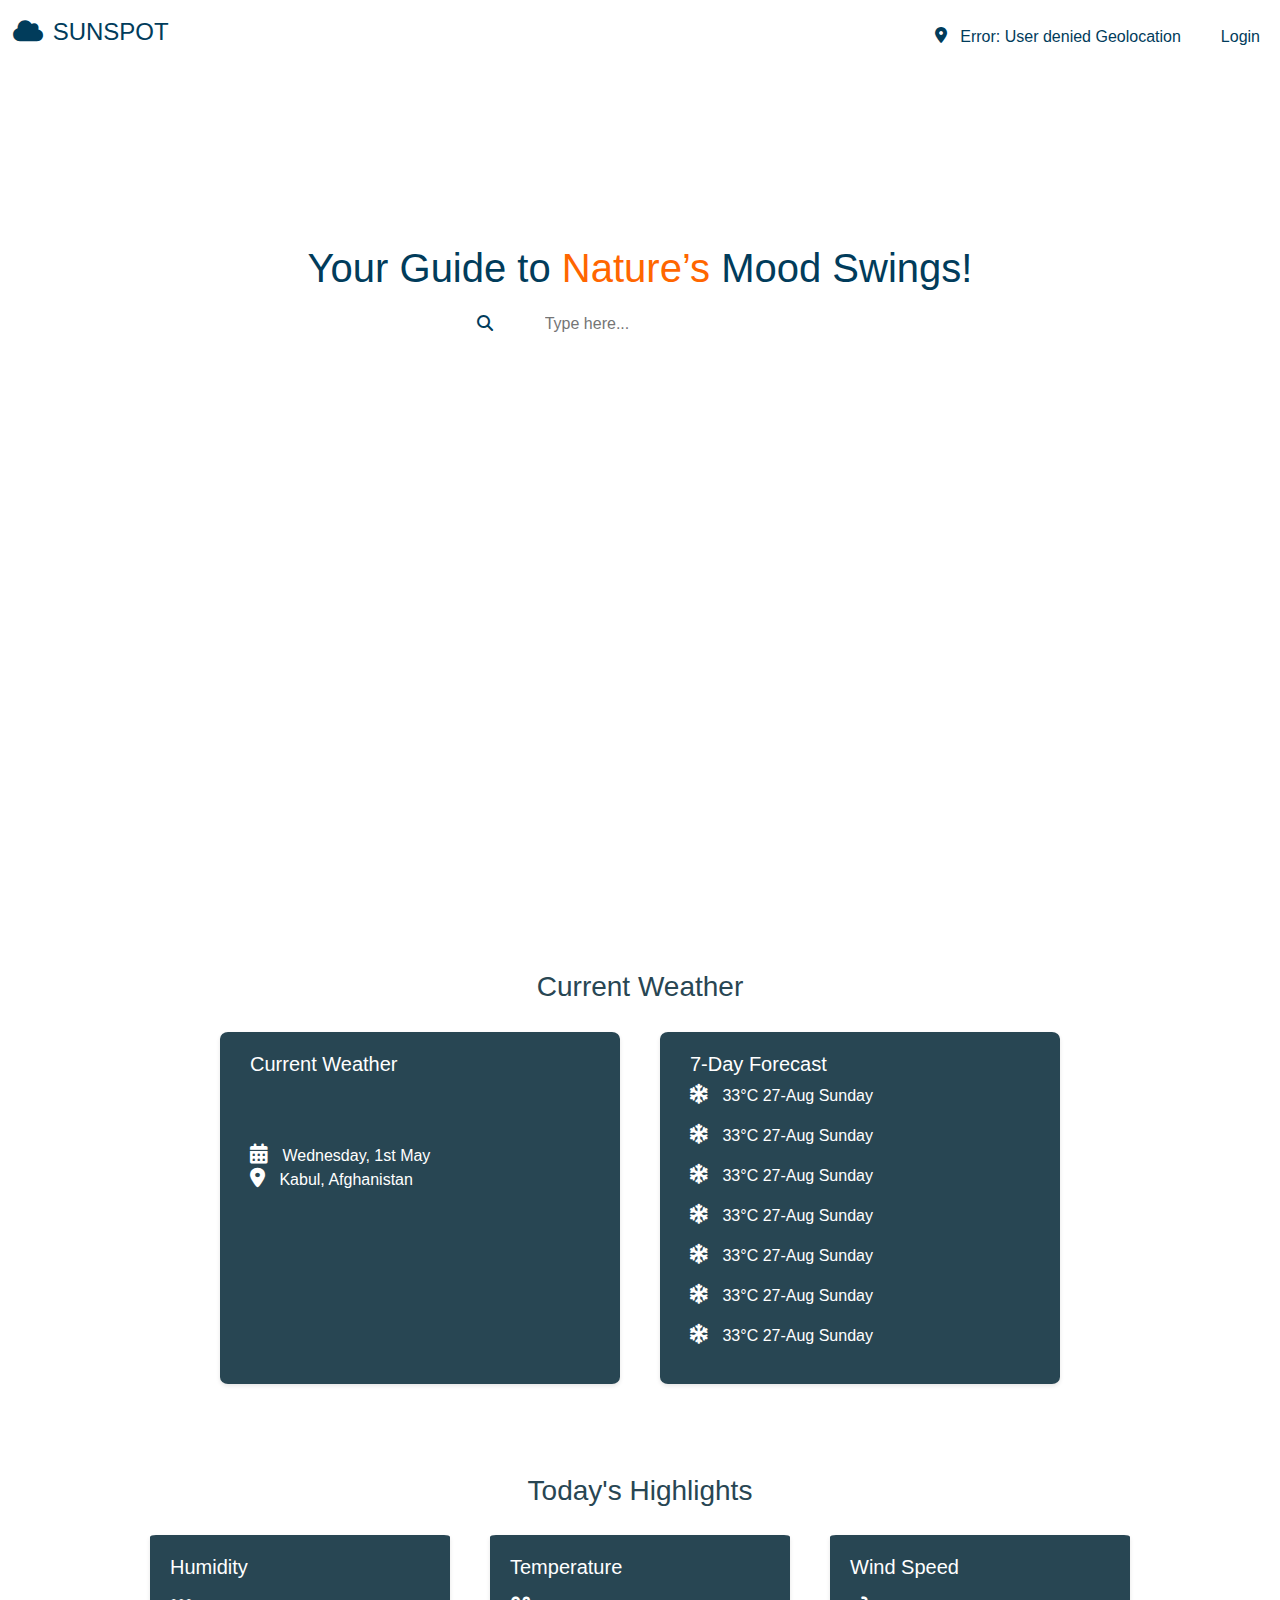
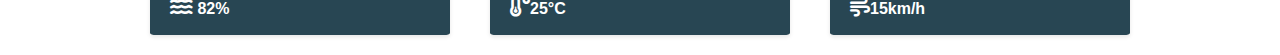
<file: index.html>
<html lang="en">
  <head>
    <meta charset="UTF-8" />
    <meta name="viewport" content="width=device-width, initial-scale=1.0" />
    <title>SUNSPOT</title>
    <link rel="shortcut icon" href="img/favicon.png" type="image/x-icon" />
    <link rel="stylesheet" href="style.css" />
    <!-- Boot -->
    <link
      rel="stylesheet"
      href="https://cdn.jsdelivr.net/npm/bootstrap@5.3.3/dist/css/bootstrap.min.css"
      integrity="sha384-QWTKZyjpPEjISv5WaRU9OFeRpok6YctnYmDr5pNlyT2bRjXh0JMhjY6hW+ALEwIH"
      crossorigin="anonymous"
    />
    <!-- Font Awesome -->
    <link
      rel="stylesheet"
      href="https://cdnjs.cloudflare.com/ajax/libs/font-awesome/6.6.0/css/all.min.css"
    />
    <!-- Google Font -->
    <link
      href="https://fonts.googleapis.com/css2?family=Poppins:wght@100;200;300;400;500;600;700;800;900&display=swap"
      rel="stylesheet"
    />
    <style>
      .first-page {
        background-image: url(https://images.unsplash.com/photo-1508624217470-5ef0f947d8be?fm=jpg&q=60&w=3000&ixlib=rb-4.0.3&ixid=M3wxMjA3fDB8MHxleHBsb3JlLWZlZWR8Nnx8fGVufDB8fHx8fA%3D%3D);
        background-size: cover;
        background-position: center; /* Center the image */
        min-height: 100vh;
        color: #013c5b;
        font-family: "Poppins", system-ui;
      }

      .header {
        display: flex;
        justify-content: space-between; /* Space between site name and location */
        align-items: center;
        padding: 10px;
      }

      .site-name {
        font-size: 24px;
        margin: 3px;
      }

      .location-container {
        display: flex;
        align-items: center;
        margin-top: 10px;
      }

      .current-location {
        display: flex;
        align-items: center;
        margin-right: 20px;
        padding: 5px 10px;
        background-color: rgba(255, 255, 255, 0.2);
        border-radius: 5px;
      }

      .location-icon {
        width: 20px;
        height: 20px;
        margin-right: 5px;
      }

      .login-button {
        padding: 5px 10px;
        background-color: rgba(255, 255, 255, 0.2);
        color: #013c5b;
        border: none;
        border-radius: 5px;
        text-decoration: none;
        display: flex;
        align-items: center;
        transition: transform 0.3s;
      }

      .login-button:hover {
        color: #058ad1;
      }

      .container-search {
        text-align: center;
        margin-top: 180px;
      }

      .search-label {
        margin-bottom: 10px;
      }

      .search-label span {
        color: #ff6600;
      }
      .search-container {
        position: relative;
        display: inline-block;
      }

      .search-icon {
        width: 20px;
        height: 20px;
        margin-right: 5px;
      }

      .search-bar {
        padding: 10px 10px 10px 40px;
        width: 300px;
        border-radius: 5px;
        border: none;
      }

      .city-name {
        font-size: 36px; /* Large font for city name */
        text-align: center;
        color: #013c5b; /* Dark color for contrast */
        margin-bottom: 20px;
      }

      .weather-info {
        display: flex;
        justify-content: center;
        gap: 20px; /* Space between boxes */
        margin-top: 20px;
        flex-wrap: wrap; /* Allow boxes to wrap on smaller screens */
      }

      .weather-box {
        background-color: #007bff; /* Blue background */
        color: white; /* White text for contrast */
        border-radius: 10px;
        padding: 15px;
        width: 120px; /* Fixed width for consistency */
        text-align: center;
        box-shadow: 0 4px 10px rgba(0, 0, 0, 0.2);
        transition: transform 0.3s, box-shadow 0.3s; /* Smooth transition */
      }

      .weather-box:hover {
        transform: translateY(-5px); /* Lift effect on hover */
        box-shadow: 0 6px 15px rgba(0, 0, 0, 0.3); /* Stronger shadow on hover */
      }

      .weather-box h3 {
        font-size: 16px;
        margin: 0;
      }

      .weather-box p {
        font-size: 18px;
        margin: 5px 0 0;
      }
    </style>
  </head>
  <body>
    <!-- before login -->
    <div class="first-page">
      <div class="header">
        <h1 class="site-name">
          <i class="fas fa-cloud"></i> <span class="site-name">SUNSPOT</span>
        </h1>
        <div class="location-container">
          <div class="current-location">
            <i class="fas fa-map-marker-alt location-icon"></i>
            <span id="current-location">London, UK</span>
          </div>
          <div class="login-button-container">
            <a href="Login.html" class="login-button">Login</a>
          </div>
        </div>
      </div>
      <div class="container-search">
        <h1 class="search-label">
          Your Guide to <span>Nature’s</span> Mood Swings!
        </h1>
        <i class="fas fa-search search-icon"></i>
        <input type="text" class="search-bar" placeholder="Type here..." />
      </div>
      <div id="weather" class="weather-info"></div>
    </div>

    <!-- Current Weather Section -->
    <h3 class="d-flex justify-content-center highlight" id="weather-section">
      Current Weather
    </h3>
    <div class="flex-container">
      <div class="flex-item my-weather">
        <h5 style="margin-bottom: 40px">Current Weather</h5>
        <div class="weather-icon"></div>
        <!-- Add this line for the icon -->
        <h2 id="degree" style="padding-top: 20px"></h2>
        <p class="mb-0">
          <strong> </strong>
          <i class="#" style="font-size: 48px"></i>
        </p>
        <p class="mb-0">
          <i
            class="fas fa-calendar-alt"
            style="font-size: 20px; padding-right: 10px"
          ></i>
          Wednesday, 1st May<br />
          <i
            class="fas fa-map-marker-alt"
            style="font-size: 20px; color: white; padding-right: 10px"
          ></i>
          Kabul, Afghanistan
        </p>
      </div>

      <!-- 7 Day Forecast Section -->
      <div class="flex-item my-weather">
        <h5>7-Day Forecast</h5>
        <p>
          <i
            class="fas fa-snowflake"
            style="font-size: 20px; padding-right: 10px"
          ></i>
          33°C 27-Aug Sunday
        </p>
        <p>
          <i
            class="fas fa-snowflake"
            style="font-size: 20px; padding-right: 10px"
          ></i>
          33°C 27-Aug Sunday
        </p>
        <p>
          <i
            class="fas fa-snowflake"
            style="font-size: 20px; padding-right: 10px"
          ></i>
          33°C 27-Aug Sunday
        </p>
        <p>
          <i
            class="fas fa-snowflake"
            style="font-size: 20px; padding-right: 10px"
          ></i>
          33°C 27-Aug Sunday
        </p>
        <p>
          <i
            class="fas fa-snowflake"
            style="font-size: 20px; padding-right: 10px"
          ></i>
          33°C 27-Aug Sunday
        </p>
        <p>
          <i
            class="fas fa-snowflake"
            style="font-size: 20px; padding-right: 10px"
          ></i>
          33°C 27-Aug Sunday
        </p>
        <p>
          <i
            class="fas fa-snowflake"
            style="font-size: 20px; padding-right: 10px"
          ></i>
          33°C 27-Aug Sunday
        </p>
      </div>
    </div>

    <!-- Today's Highlight Section -->
    <h3 class="d-flex justify-content-center highlight">Today's Highlights</h3>
    <div class="flex-container">
      <!-- first row -->
      <div class="flex-item high-css">
        <h5>Humidity</h5>
        <p>
          <i
            class="fas fa-water"
            style="font-size: 20px; padding-top: 10px"
          ></i>
          <span class="percent"><strong>82%</strong></span>
        </p>
      </div>
      <div class="flex-item high-css">
        <h5>Temperature</h5>
        <p>
          <i
            class="fas fa-temperature-low"
            style="font-size: 20px; padding-top: 10px"
          ></i
          ><span class="percent"><strong>25°C</strong></span>
        </p>
      </div>
      <div class="flex-item high-css">
        <h5>Wind Speed</h5>
        <p>
          <i class="fas fa-wind" style="font-size: 20px; padding-top: 10px"></i
          ><span class="percent"><strong>15km/h</strong></span>
        </p>
      </div>
    </div>

    <!-- end before login -->
    <script src="script.js"></script>
  </body>
</html>
</file>
<file: style.css>
@import url("https://fonts.googleapis.com/css2?family=Dancing+Script:wght@700&family=Playfair+Display:ital,wght@1,500&display=swap");
* {
  font-family: "Rubik", sans-serif;
  font-optical-sizing: auto;
  font-weight: weight;
  font-style: normal;
}
body {
  margin: 0;
  padding: 0;
  background-position: center;
  background-repeat: no-repeat;
  font-family: Arial, sans-serif;
  height: 100vh;
  width: 100%;
}

/*login and register part css*/

.wrapper {
  width: 400px;
  background: rgba(255, 255, 255, 0.9);
  border-radius: 20px;
  box-shadow: 0 0 15px rgba(0, 0, 0, 0.2);
}
.form-box {
  padding: 40px;
}
.form-box h2 {
  font-size: 2em;
  color: #162938;
  text-align: center;
  margin-bottom: 20px;
}
.input-box {
  font-size: 1em;
  position: relative;
  width: 325px;
  height: 50px;
  border: 1px solid #162938;
  border-radius: 10px;
  padding-bottom: 30px;
  margin-top: 30px;
}
.input-box input {
  border: none;
  outline: none;
  font-size: 1em;
  color: #162938;
}
.input1 {
  all: unset;
  color: #fefefe;
  padding: 1rem;
  border: 1px solid #9e9e9e;
  transition: 150ms cubic-bezier(0.4, 0, 0.2, 1);
}
.label {
  position: absolute;
  top: 1rem;
  left: 1rem;
  color: #d4d4d4;
  pointer-events: none;
  transition: 150ms cubic-bezier(0.4, 0, 0.2, 1);
}
.input1:focus {
  border: 1px solid var(--primary);
}
.input1:is(:focus, :valid) ~ label {
  transform: translateY(-120%) scale(0.7);
  background-color: white;
  padding-inline: 0.3rem;
  color: var(--primary);
}

.my-icon {
  position: absolute;
  right: 20px;
  top: 16px;
}
.remember-forgot {
  display: flex;
  justify-content: space-between;
  align-items: center;
  margin-top: 20px;
  margin-bottom: 20px;
}
.remember-forgot label {
  font-size: 0.9em;
}
.remember-forgot a {
  font-size: 0.9em;
  color: #162938;
  text-decoration: none;
}
.remember-forgot a:hover {
  text-decoration: underline;
}
.my-button {
  width: 100%;
  background-color: #162938;
  color: white;
  border: none;
  border-radius: 5px;
  font-size: 1em;
  padding: 5px;
  margin: 10px;
  cursor: pointer;
}
.my-button:hover {
  background-color: #1e3c72;
}
.login-register {
  text-align: center;
  font-size: 0.9em;
}
.login-register p a {
  color: #162938;
  text-decoration: none;
}
.login-register p a:hover {
  text-decoration: underline;
}
.agree {
  font-size: 0.9em;
  padding-top: 10px;
}

.my-weather {
  max-width: 400px;
  max-height: 485px;
  flex: 1 1 calc(33.33% - 40px);
  padding: 20px;
  padding-left: 30px;
  margin: 20px;
  box-sizing: border-box;
  background-color: #284653;
  box-shadow: 0 2px 4px rgba(0, 0, 0, 0.1);
  border-radius: 2%;
  color: white;
  overflow: auto; /* Add this if you want a scrollbar */
}

.fa-cloud-sun {
  padding-left: 100px;
  margin-bottom: 40px;
}

/* todays highlight section */
.highlight {
  margin-top: 70px;
  color: #284653;
}
.flex-container {
  display: flex;
  flex-wrap: wrap;
  justify-content: center;
  text-align: left;
  /* margin-left: 150px; */
}
.high-css {
  max-width: 300px;
  max-height: 100px;
  flex: 1 1 calc(33.33% - 40px);
  padding: 20px;
  margin: 20px;
  box-sizing: border-box;
  background-size: cover;
  color: white;
  background-color: #284653;
  box-shadow: 0 2px 4px rgba(0, 0, 0, 0.1);
  border-radius: 2%;
}
.flex-item {
  transition: transform 0.5s;
}
.flex-item:hover {
  transform: scale(1.04);
}

/* Media Queries for Responsiveness */
@media only screen and (max-width: 768px) {
  .flex-item {
    flex: 1 1 calc(50% - 40px);
  }
}

@media only screen and (max-width: 600px) {
  .flex-item {
    flex: 1 1 calc(100% - 40px);
  }
}

/* first page */
html,
body {
  height: 100%;
  margin: 0;
}

.first-page {
  background-image: url(https://images.unsplash.com/photo-1508624217470-5ef0f947d8be?fm=jpg&q=60&w=3000&ixlib=rb-4.0.3&ixid=M3wxMjA3fDB8MHxleHBsb3JlLWZlZWR8Nnx8fGVufDB8fHx8fA%3D%3D);
  background-size: cover;
  background-position: center; /* Center the image */
  min-height: 100vh; /* Ensure it covers the full viewport height */
  color: #013c5b;
  font-family: "Poppins", system-ui;
}
.header {
  display: flex;
  justify-content: space-between; /* Space between site name and location */
  align-items: center;
  padding: 10px;
}

.site-name {
  font-size: 24px;
  margin: 3px;
}

.current-location {
  background-color: rgba(255, 255, 255, 0.2);
  padding: 5px 10px;
  border-radius: 5px;
  display: flex;
  align-items: center;
}

.location-icon {
  width: 20px;
  height: 20px;
  margin-right: 5px;
}

.container-search {
  text-align: center;
  margin-top: 180px;
}

.search-label {
  margin-bottom: 10px;
}

.search-container {
  position: relative;
  display: inline-block;
}

.search-icon {
  width: 20px;
  height: 20px;
  margin-right: 5px;
}

.search-bar {
  padding: 10px 10px 10px 40px;
  width: 300px;
  border-radius: 5px;
  border: none;
}

.Nature {
  color: #ff6600;
}

.city-name {
  font-size: 36px; /* Large font for city name */
  text-align: center;
  color: #013c5b; /* Dark color for contrast */
  margin-bottom: 20px;
}

.weather-info {
  display: flex;
  justify-content: center;
  gap: 20px; /* Space between boxes */
  margin-top: 20px;
  flex-wrap: wrap; /* Allow boxes to wrap on smaller screens */
}

.forecast {
  background-color: #007bff;
  margin: 20px;
  padding: 20px;
  border-radius: 8px;
  box-shadow: 0 2px 5px rgba(0, 0, 0, 0.1);
}
.weather-box {
  background-color: #007bff; /* Blue background */
  color: white; /* White text for contrast */
  border-radius: 10px;
  padding: 15px;
  width: 120px; /* Fixed width for consistency */
  text-align: center;
  box-shadow: 0 4px 10px rgba(0, 0, 0, 0.2);
  transition: transform 0.3s, box-shadow 0.3s; /* Smooth transition */
}

.weather-box:hover {
  transform: translateY(-5px); /* Lift effect on hover */
  box-shadow: 0 6px 15px rgba(0, 0, 0, 0.3); /* Stronger shadow on hover */
}

.weather-box h3 {
  font-size: 16px;
  margin: 0;
}

.weather-box p {
  font-size: 18px;
  margin: 5px 0 0;
}

/* hotel */
.hotels {
  font-family: "Rubik", sans-serif;
  display: flex;
  flex-wrap: nowrap;
  overflow-x: auto;
  justify-content: center;
  padding: 40px;
  background-color: #f5f5f7;
}
.hotel-text {
  margin-left: 300px;
  margin-top: 130px;
  font-size: 30px;
  font-family: Georgia, "Times New Roman", Times, serif;
}
.roboto-thin {
  font-family: "Roboto", sans-serif;
  font-weight: 100;
  font-style: normal;
}

.hotel-card {
  font-size: 0.9rem;
  border: 1px solid #ddd;
  border-radius: 8px;
  box-shadow: 0 4px 8px rgba(0, 0, 0, 0.1);
  margin: 10px;
  padding: 10px;
  width: 250px;
  transition: transform 0.5s;
}

.hotel-card:hover {
  transform: scale(1.04);
}

.hotel-title {
  margin-bottom: 10px;
}
.per-night {
  font-size: 10px;
  color: #728197;
}
.hotel-image {
  width: 100%;
  height: 120px;
  border-radius: 8px;
}

.hotel-address,
.hotel-cost {
  margin: 10px 0 0 20px;
}

.hotel-address i {
  margin-right: 5px;
}

.book-now-btn {
  background-color: #013c5b;
  color: white;
  border: none;
  border-radius: 16px;
  font-size: 0.8em;
  padding: 7px;
  margin: 13px;
  width: 48%;
  cursor: pointer;
}

.locatio-hot {
  color: #575757;
}

.fa-map-marker-alt {
  color: #013c5b;
}
.book-now-btn:hover {
  background-color: #ff6600;
}

.see-details-link {
  color: #728197;
  text-decoration: none;
  font-size: 12px;
  padding-right: 4px;
}

.see-details-link:hover {
  text-decoration: underline;
}

.res-1 {
  background: url(https://img.freepik.com/premium-vector/vibrant-orange-watercolor-texture-background_1310786-8478.jpg);
}

.res-2 {
  background: url(https://img.freepik.com/premium-vector/vibrant-orange-watercolor-texture-background_1310786-8478.jpg);
}

.res-3 {
  background: url(https://img.freepik.com/premium-vector/vibrant-orange-watercolor-texture-background_1310786-8478.jpg);
}

.res-4 {
  background: url(https://img.freepik.com/premium-vector/vibrant-orange-watercolor-texture-background_1310786-8478.jpg);
}

@media (max-width: 1024px) {
  .hotels {
    flex-wrap: wrap;
    justify-content: center;
    padding: 20px;
  }

  .hotel-card {
    width: calc(50% - 8px);
    margin: 4px;
  }

  .hotel-text {
    margin-left: 20px;
    font-size: 24px;
    text-align: center;
  }
}

@media (max-width: 768px) {
  .hotels {
    padding: 10px;
    justify-content: center;
  }

  .hotel-card {
    width: calc(100% - 20px);
    margin: 10px;
    box-sizing: border-box;
  }

  .hotel-text {
    margin-left: 0;
    font-size: 20px;
    text-align: center;
  }

  .book-now-btn {
    width: 100%;
    margin: 10px 0;
  }
}

/* img */

.gallery-item {
  height: 100vh;
  width: 100%;
  display: flex;
  justify-content: center;
  align-items: center;
  flex-direction: column;
  gap: 20px;
  margin-top: 45px;
}
.gallery-item h1 {
  font-family: "Dancing Script", cursive;
  font-weight: 500;
  letter-spacing: 0.1rem;
  margin-top: 30px;
  color: #013c5b;
}
.gallery-item .gallery {
  display: flex;
  justify-content: center;
  align-items: center;
}
.gallery-item .gallery .img-box {
  width: 80px;
  height: 450px;
  margin: 5px;
  border: 0.5px solid lightgray;
  border-radius: 50px;
  box-shadow: rgba(50, 50, 93, 0.25) 0px 13px 27px -5px,
    rgba(0, 0, 0, 0.3) 0px 8px 16px -8px;
  background: url(https://w0.peakpx.com/wallpaper/423/536/HD-wallpaper-graphy-hot-air-balloon-hot-air-balloon-landscape.jpg);
  background-position: center;
  background-size: cover;
  cursor: pointer;
  position: relative;
  transition: width 0.4s;
}
.gallery-item .gallery .img-box h2 {
  font-family: "Playfair Display", serif;
  letter-spacing: 0.2rem;
  font-weight: 500;
  opacity: 0;
  position: absolute;
  bottom: 0;
  left: 10%;
  width: 100%;
  background-color: rgba(238, 247, 255, 0.5882352941);
  padding: 2% 5%;
  border-radius: 8px 0 0 8px;
  transition: bottom 0.4s, opacity;
}

.gallery-item .gallery .img-box:nth-child(2) {
  background: url(https://wallpapercave.com/wp/wp5182087.jpg);
  background-position: center;
  background-size: cover;
}
.gallery-item .gallery .img-box:nth-child(3) {
  background: url(https://s.widget-club.com/images/YyiR86zpwIMIfrCZoSs4ulVD9RF3/f71e1c797b495c04fe6f5185800bd880/ccc8d39a7bf224c4b81017007596f8bf.jpg?q=70&w=500);
  background-position: center;
  background-size: cover;
}
.gallery-item .gallery .img-box:nth-child(4) {
  background: url(https://cdn.wallpapersafari.com/60/13/PWmCxT.jpeg);
  background-position: center;
  background-size: cover;
}
.gallery-item .gallery .img-box:hover {
  width: 300px;
}
.gallery-item .gallery .img-box:hover h2 {
  opacity: 1;
  bottom: 10%;
}

@media screen and (max-width: 600px) {
  .img-box {
    height: 300px;
  }
  .img-box:hover {
    width: 220px !important;
  }
}
@media screen and (max-width: 450px) {
  h1 {
    font-size: 1.2rem !important;
    justify-content: center;
  }
  h2 {
    font-size: 0.9rem !important;
  }
  .img-box {
    width: 50px !important;
    height: 200px !important;
    border-radius: 20px !important;
  }
  .img-box:hover {
    width: 110px !important;
  }
}

/* news section css */

.my-container2 {
  background-size: cover;
  background-position: center;
  padding: 20px 20px 80px; /* Add bottom padding */
  background-color: #f5f5f7;
  margin-top: 80px;
  color: #284653;
}

.news-part {
  margin-bottom: 100px;
}
.my-row2 {
  display: flex;
  flex-wrap: wrap;
  justify-content: center;
}

.my-card2 {
  border-radius: 10px;
  box-shadow: 0 0 10px rgba(0, 0, 0, 0.1);
  transition: all 0.3s ease-in-out;
  width: 280px;
  padding: 10px;
}

.a {
  background-image: url(https://images.mid-day.com/images/images/2024/mar/temperature-rep-istock_d.jpg);
  background-position: center;
  background-size: cover;
  height: 200px; /* Adjusted height */
}

.b {
  background-image: url(https://max.nwstatic.co.uk/newsimages2016/storms/thunderstorm-warning.jpeg);
  background-position: center;
  background-size: cover;
  height: 200px; /* Adjusted height */
}

.c {
  background-image: url(https://c4.wallpaperflare.com/wallpaper/641/853/125/heavy-rain-wallpaper-preview.jpg);
  background-position: center;
  background-size: cover;
  height: 200px; /* Adjusted height */
}

.my-card2:hover {
  transform: scale(1.05);
  box-shadow: 0 0 20px rgba(0, 0, 0, 0.3);
}

.my-card-content2 {
  color: white;
  padding: 15px; /* Reduced padding */
  font-size: 14px; /* Adjusted font size */
}

.my-card-footer2 {
  background-color: #284653;
  padding: 5px; /* Adjusted padding */
  text-align: center;
  border-radius: 30px;
}

.my-read-more2 {
  color: white;
  text-decoration: none;
  font-size: 12px;
}

.my-read-more2:hover {
  color: #ff6600;
}

.my-card2 i {
  font-size: 48px;
  color: #337ab7;
  margin-bottom: 10px;
}

.my-card2 {
  border-radius: 10px;
  box-shadow: 0 0 10px rgba(0, 0, 0, 0.1);
  transition: all 0.3s ease-in-out;
  width: 280px;
  padding: 10px;
  margin: 4px;
  box-sizing: border-box;
}

.my-row2 {
  display: flex;
  flex-wrap: wrap;
  justify-content: center;
  margin: -4px;
}

/* Responsive styles */
@media (max-width: 1200px) {
  .my-card2 {
    width: 250px;
  }
}

@media (max-width: 992px) {
  .my-card2 {
    width: 200px;
  }
}

@media (max-width: 768px) {
  .my-card2 {
    width: calc(100% - 16px);
    margin: 8px;
  }

  .my-row2 {
    flex-direction: column;
    justify-content: center;
  }
}

/* recent */
.body6 {
  font-family: Arial, sans-serif;
  display: flex;
  justify-content: center;
  align-items: center;
  height: 100vh;
}

.container6 {
  width: 90%;
  max-width: 1200px;
  display: flex;
  flex-direction: column;
  align-items: center;
  justify-content: center;
}

.text6 {
  font-size: 36px;
  font-weight: bold;
  margin-bottom: 20px;
  color: #333;
  text-align: center;
}

.image-grid6 {
  display: flex;
  gap: 20px;
  justify-content: space-between;
  flex-wrap: wrap; /* Allow images to wrap on smaller screens */
}

.image-box6 {
  width: 150px;
  height: 220px;
  border-radius: 15px;
  display: flex;
  flex-direction: column;
  justify-content: center;
  align-items: center;
  font-size: 24px;
  font-weight: bold;
  color: white;
  transition: all 0.3s ease-in-out;
  position: relative;
  overflow: hidden;
  padding: 10px;
}

.image-box6:hover {
  transform: scale(1.05);
  box-shadow: 0 0 20px rgba(0, 0, 0, 0.3);
}

.image-box6 .i6 {
  font-size: 40px;
  color: #ffcc00;
}

.image-box6 img {
  width: 100%;
  height: 100%;
  object-fit: cover;
  border-radius: 15px;
}

.icon6 {
  position: absolute;
  top: 20px;
  left: 50%;
  transform: translateX(-50%);
  font-size: 40px;
  color: #ffcc00;
}

.p6 {
  color: white;
  margin-top: auto;
  padding: 10px 0;
  font-size: 24px;
  z-index: 1;
  text-align: center;
  white-space: nowrap;
  overflow: hidden;
  text-overflow: ellipsis;
}

/* Responsive styles */
@media (max-width: 768px) {
  .container6 {
    flex-direction: column;
    align-items: center;
    justify-content: center;
  }

  .text6 {
    margin-bottom: 20px;
    text-align: center;
    font-size: 28px;
  }

  .image-grid6 {
    flex-wrap: wrap;
    justify-content: center; /* Center the images in smaller screens */
  }

  .image-box6 {
    width: 120px;
    height: 180px;
  }

  .icon6 {
    font-size: 30px;
  }

  .p6 {
    font-size: 20px;
  }
}

@media (max-width: 480px) {
  .body6 {
    height: auto;
    padding-top: 50px;
  }

  .container6 {
    width: 100%; /* Full width for smaller screens */
    margin-top: 30px; /* Add extra space at the top */
  }

  .image-box6 {
    width: 100px;
    height: 150px;
  }

  .icon6 {
    font-size: 25px;
  }

  .p6 {
    font-size: 18px;
  }
}

/* historical weather data */

main {
  margin-left: 200px;
  width: calc(80% - 100px);
  border: none;
}
main span {
  color: #ff6600;
}
.history-h1 {
  font-family: "Poppins", system-ui;
}
.weather-entry {
  background-color: #284653;
  padding: 50px;
  box-shadow: 0 4px 8px rgba(0, 0, 0, 0.1);
  border-radius: 10px;
  margin: 0;
}

.weather-detail {
  border-radius: 5px;
  padding: 10px;
  margin: 10px 0;
  background-color: white;
  text-align: center;
}

/* Historical Weather Data - Responsive */
@media (max-width: 768px) {
  main {
    margin-left: 10px; /* Reduce margin */
    padding: 10px;
    width: 100%; /* Full width for smaller screens */
  }

  .weather-entry {
    padding: 8px; /* Reduce padding */
    margin: 8px 0;
  }

  .weather-detail {
    padding: 8px; /* Adjust detail box padding */
    margin: 8px 0;
  }
}

@media (max-width: 480px) {
  main {
    margin-left: 0; /* Remove margin for mobile */
    padding: 5px;
    width: 100%; /* Full width for mobile screens */
  }

  .weather-entry {
    padding: 5px; /* Further reduce padding */
    margin: 5px 0;
  }

  .weather-detail {
    padding: 5px; /* Further reduce detail box padding */
    margin: 5px 0;
    font-size: 14px; /* Adjust font size for mobile */
  }
}

/* dashboard */
.dashboard-section {
  background-color: #f5f5f7;
  margin: 150px 0 150px 0;
  padding: 60px 0 60px 0;
}
.container-dashboard {
  text-align: center;
  width: 80%;
  max-width: 800px;
  margin: 0 auto;
  padding: 60px;
  background-color: #284653;
  box-shadow: 0 4px 8px rgba(0, 0, 0, 0.1);
  border-radius: 10px;
}

.container-dashboard span {
  color: #ff6600;
}

.container-dashboard h1 {
  color: white;
}

/* Input and button styling */
.input-section {
  margin-bottom: 20px;
}

.input3[type="text"] {
  padding: 10px;
  margin: 20px;
  width: 50%;
  height: 45px;
  border: 1px solid #ccc;
  font-size: 16px;
  margin-right: 5px;
  border-radius: 5px;
}

.add-location {
  padding: 10px 20px;
  margin: 20px;
  height: 45px;
  background-color: rgba(255, 255, 255, 0.2);
  border: 1px solid rgba(255, 255, 255, 0.2);
  border-radius: 5px;
  font-size: 16px;
  color: white;
  cursor: pointer;
}

.add-location:hover {
  background-color: #ff8c00; /* Darker orange on hover */
}

/* Alerts styling */
.alerts-content {
  background-color: white; /* Light red background for alerts */
  padding: 20px;
  border-radius: 10px;
  margin-top: 20px;
  color: black;
}

/* Preferred locations styling */
.preferred-locations {
  margin-top: 30px;
  padding: 10px;
  background-color: white;
  border-radius: 10px;
}

.preferred-locations ul {
  list-style-type: none;
  padding: 0;
}

.preferred-locations li {
  background-color: #fff8dc;
  padding: 10px;
  margin: 5px 0;
  border-radius: 5px;
}
/* map */
.map-text {
  color: #284653;
  margin: 30px;
}

/* updates */
.updates {
  background-color: #f5f5f7;
}
.updates-content {
  display: flex;
}

.updat-text {
  color: white;
  margin-left: 90px;
  margin-top: 80px;
}

.login-part {
  background-color: transparent; /* Change to transparent */
  color: #013c5b;
  padding: 20px;
  margin: 15px 0 15px 300px;
  justify-content: center;
}

.email {
  color: #013c5b;
}

.upd-but {
  background-color: #013c5b;
  color: white;
  border: none;
  border-radius: 16px;
  font-size: 0.8em;
  padding: 7px;
  margin: 13px;
  width: 48%;
  cursor: pointer;
}

.copyright {
  margin-bottom: 60px;
  text-align: center;
}

.social-icon {
  color: #162938;
  margin: 5px; /* Reduced margin */
  display: flex;
  justify-content: center;
  transition: color 0.3s;
  text-decoration: none;
}

.social-icon:hover {
  color: #ff6600; /* Highlight color on hover */
}

@media (max-width: 768px) {
  .updates-content {
    display: flex;
    flex-direction: column;
    align-items: center;
    text-align: center;
  }

  .updat-text {
    margin-left: 0;
    text-align: center;
    font-size: 24px; /* Adjust font size for smaller screens */
  }

  .login-part {
    margin: 15px 0;
    width: 100%;
    display: flex;
    flex-direction: column;
    align-items: center;
  }

  .input-box {
    width: 100%;
    max-width: 400px;
    margin-bottom: 10px;
    position: relative; /* Adjust input font size */
  }

  .upd-but {
    width: 100%;
    max-width: 400px;
    margin-top: 10px;
    font-size: 16px;
  }

  .my-icon {
    position: absolute;
    top: 50%;
    left: 10px;
    transform: translateY(-50%);
    font-size: 24px;
  }

  .input1 {
    padding-left: 40px;
  }

  .social-icon {
    display: flex;
    justify-content: center;
    margin-top: 15px;
  }

  .social-icon a {
    color: #333;
    font-size: 24px;
  }

  .copyright {
    text-align: center;
    margin-top: 20px;
  }

  .fa-envelope {
    margin-left: 260px;
  }
  .fa-lock {
    margin-left: 260px;
  }
}
/* map */
.Location-Search {
  margin-top: 13px;
  margin-left: 110px;
}
@media (max-width: 768px) {
  .Location-Search {
    font-size: 14px;
    margin-left: -12px;
  }
}
</file>
